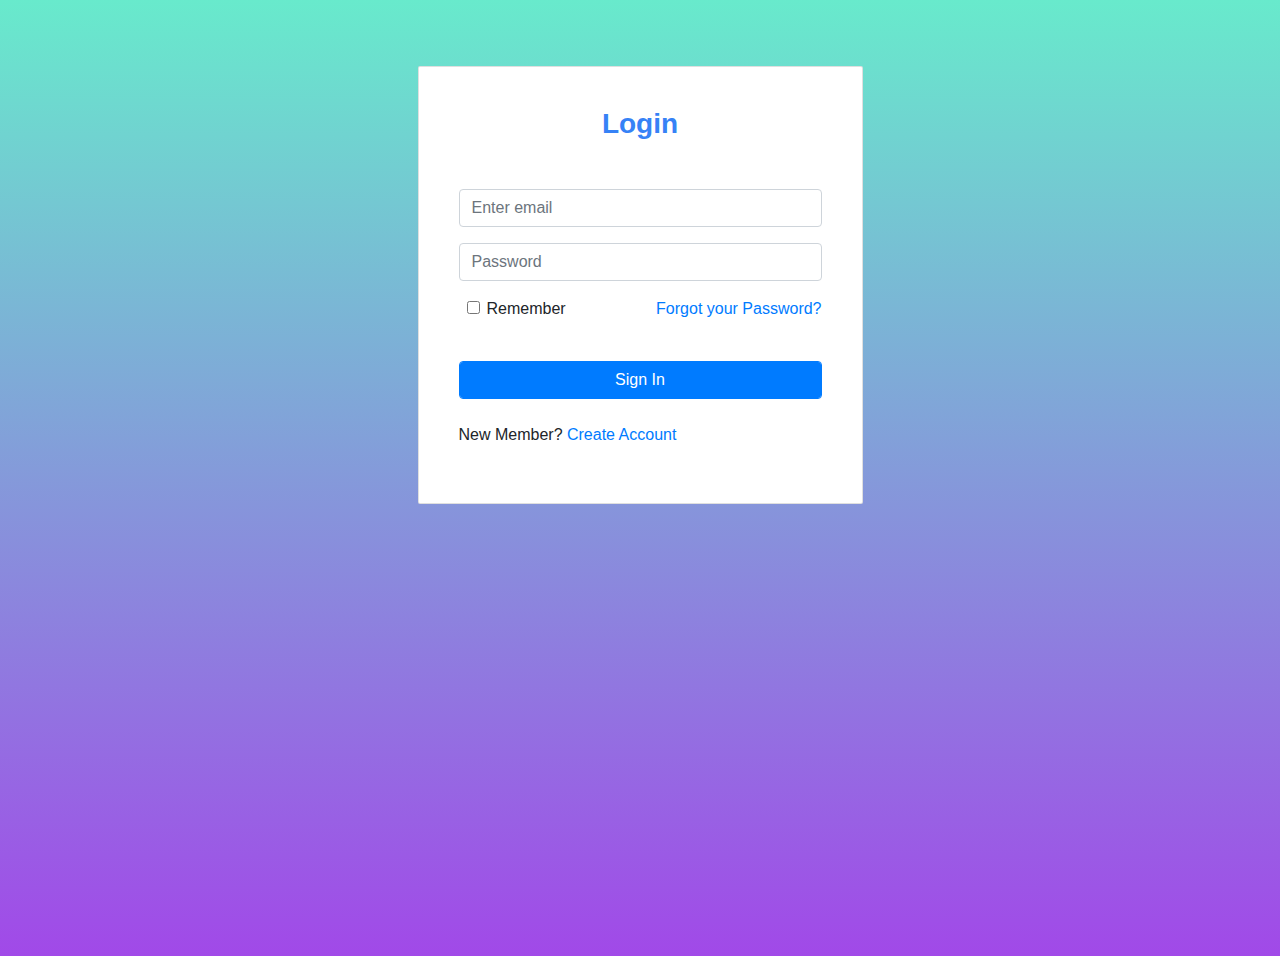
<file: login.html>
<!doctype html>
<html lang="en">
  <head>
    <!-- Required meta tags -->
    <meta charset="utf-8">
    <meta name="viewport" content="width=device-width, initial-scale=1, shrink-to-fit=no">
    <title>Form Login</title>
    <!-- Bootstrap CSS -->
    <link rel="stylesheet" href="https://cdn.jsdelivr.net/npm/bootstrap@4.0.0/dist/css/bootstrap.min.css" integrity="sha384-Gn5384xqQ1aoWXA+058RXPxPg6fy4IWvTNh0E263XmFcJlSAwiGgFAW/dAiS6JXm" crossorigin="anonymous">
    <link rel="stylesheet" href="main.css">
  </head>
  <body>
    <div class="auth">
        <div class="container">
            <div class="row d-flex justify-content-center">
                <div class="col-md-7 col-lg-5">
                    <div class="card">
                        <div class="card-body">
                            <h3 class="mb-5">Login</h3>
                            <form>

                                <div class="form-group">
                                  <input type="email" class="form-control" id="exampleInputEmail1" aria-describedby="emailHelp" placeholder="Enter email">
                                </div>
                                <div class="form-group">
                                  <input type="password" class="form-control" id="exampleInputPassword1" placeholder="Password">
                                </div>
                                <div class="row">
                                    <div class="col-6 text-left">
                                        <div class="form-group form-check ml-2">
                                            <input type="checkbox" class="form-check-input" id="remember">
                                            <label for="remember" class="form-check-label ml=2"> Remember</label>
                                        </div>
                                    </div>
                                    <div class="col-6 text-right">
                                        <a href="forgot.html">Forgot your Password?</a>
                                    </div>
                                </div>
                                <div class="form-group my-4">
                                    <a href="todo.html" class="btn btn-primary form-control">Sign In</a>
                                </div>
                                <p>New Member?<a href="register.html"> Create Account</a></p>
                              </form>

                        </div>
                    </div>
                </div>
            </div>
        </div>
    </div>

    <!-- Optional JavaScript -->
    <!-- jQuery first, then Popper.js, then Bootstrap JS -->
    <script src="https://code.jquery.com/jquery-3.2.1.slim.min.js" integrity="sha384-KJ3o2DKtIkvYIK3UENzmM7KCkRr/rE9/Qpg6aAZGJwFDMVNA/GpGFF93hXpG5KkN" crossorigin="anonymous"></script>
    <script src="https://cdn.jsdelivr.net/npm/popper.js@1.12.9/dist/umd/popper.min.js" integrity="sha384-ApNbgh9B+Y1QKtv3Rn7W3mgPxhU9K/ScQsAP7hUibX39j7fakFPskvXusvfa0b4Q" crossorigin="anonymous"></script>
    <script src="https://cdn.jsdelivr.net/npm/bootstrap@4.0.0/dist/js/bootstrap.min.js" integrity="sha384-JZR6Spejh4U02d8jOt6vLEHfe/JQGiRRSQQxSfFWpi1MquVdAyjUar5+76PVCmYl" crossorigin="anonymous"></script>
  </body>
</html>
</file>
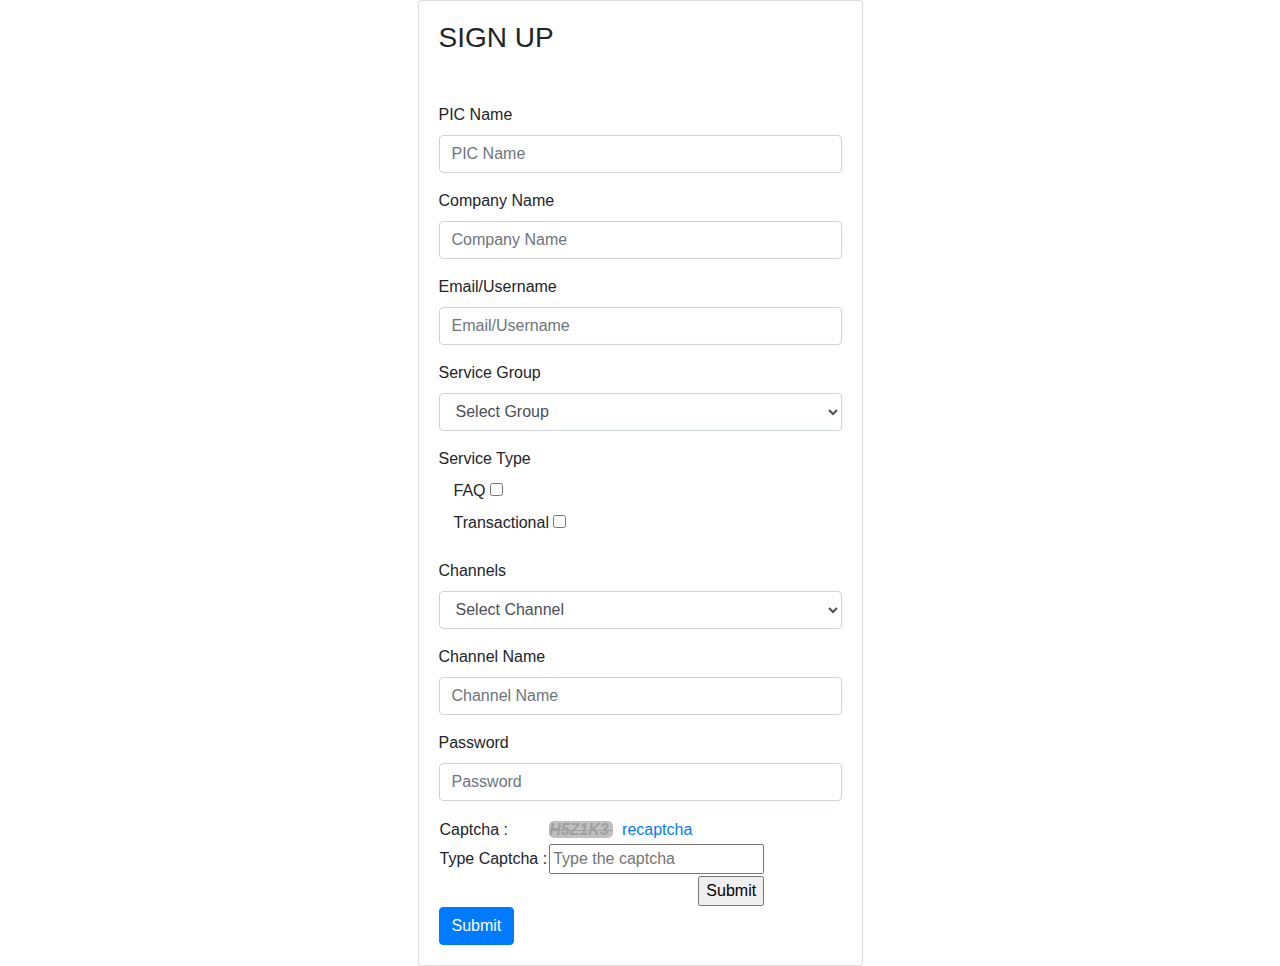
<file: register.html>
<!doctype html>
<html lang="en">

    <head>
        <title>Form Daftar</title>
        <link rel="stylesheet" href="https://stackpath.bootstrapcdn.com/bootstrap/4.4.1/css/bootstrap.min.css">
    </head>

  <body>
    <div class="auth">
        <div class="container">
            <div class="row d-flex justify-content-center">
                <div class="col-md-7 col-lg-5">
                    <div class="card">
                        <div class="card-body">
                            <h3 class="mb-5">SIGN UP</h3>
                            <form name="formPendaftaran" class="daftar" method="post" onsubmit="return validateForm()">

                                <div class="form-group">
                                    <label>PIC Name</label>
                                    <input type="text" name="pic name" placeholder="PIC Name" class="form-control" required maxlength="40" minlength="3">
                                </div>
                                <div class="form-group">
                                    <label>Company Name</label>
                                    <input type="text" name="company name" placeholder="Company Name" class="form-control" required maxlength="40" minlength="3">
                                </div>
                                <div class="form-group">
                                    <label>Email/Username</label>
                                    <input type="email" name="email" placeholder="Email/Username" class="form-control">
                                </div>
                                <div class="form-group">
                                    <label>Service Group</label>
                                    <select name="service group" class="form-control">
                                            <option value="0">Select Group</option>
                                            <option value="1">Shared</option>
                                            <option value="2">Dedicated</option>
                                            <option value="3">OnPrem</option>
                                        </select>
                                </div>
                                <div class="form-group">
                                    <label>Service Type</label>
                                    <label class="container">FAQ
                                      <input type="checkbox">
                                      <span class="checkmark"></span>
                                    </label>
                                    <label class="container">Transactional
                                      <input type="checkbox">
                                      <span class="checkmark"></span>
                                    </label>
                                </div>
                                <script>
                                    function myFunction() {
                                            var x = document.getElementById("channels").value;
                                            if(x.document.display === "none") {
                                                x.document.display = "block";
                                            }
                                            else {
                                                x.document.display = "none";
                                            }
                                        }
                                    </script>
                                    <label>Channels</label>
                                     
                                    <select id="channels" class="form-control" onchange="myFunction()">
                                      <option value="">Select Channel</option>
                                      <option value="Whatsapp">Whatsapp
                                      <option value="Telegram">Telegram
                                      <option value="Slack">Slack
                                      <option value="Coster">Coster
                                      <option value="Custom">Custom
                                    </select>                 
                                    <p id="channel"></p>
                    
                                <div class="form-group">
                                    <label>Channel Name</label>
                                    <input type="channel name" name="channel name" placeholder="Channel Name" class="form-control">
                                </div>
                                <div class="form-group">
                                    <label>Password</label>
                                    <input type="password" name="password" placeholder="Password" class="form-control">
                                </div>
                                <style>
                                    .captcha
                                    { font: italic bold 16px "Comic Sans MS", cursive, sans-serif; 
                                    color:#a0a0a0;background-color:#c0c0c0;
                                    width:100px;border-radius: 5px;
                                    text-align:center;
                                    text-decoration:line-through;
                                    }
                                    .errmsg
                                    {color:#ff0000;}
                                    </style>
                                    <script>
                                    var captcha= new Array ();
                                    function validateRecaptcha(){
                                        var recaptcha= document.getElementById("recaptcha").value;;
                                        var validRecaptcha=0;
                                        for(var z=0; z<6; z++){
                                            if(recaptcha.charAt(z)!= captcha[z]){
                                                validRecaptcha++;
                                            }
                                        }
                                        if (recaptcha == ""){
                                            document.getElementById('errCaptcha').innerHTML = 'Re-Captcha must be filled';
                                        } else if (validRecaptcha>0 || recaptcha.length>6){
                                            document.getElementById('errCaptcha').innerHTML = 'Sorry, Wrong Re-Captcha';
                                        } else{
                                            document.getElementById('errCaptcha').innerHTML = 'OK';
                                        }
                                    }
                                    function createCaptcha(){
                                        for(q=0; q<6 ; q++){
                                            if(q %2 ==0){
                                                captcha[q] = String.fromCharCode(Math.floor((Math.random()*26)+65));
                                            }else{      
                                                captcha[q] = Math.floor((Math.random()*10)+0);
                                            }
                                        }
                                        thecaptcha=captcha.join("");
                                        document.getElementById('captcha').innerHTML=
                                         "<span class='captcha'> " + thecaptcha+ " </span>" + "&nbsp; <a onclick='createCaptcha()' href='#'>recaptcha</a>"; 
                                    }
                                    </script>
                                    </head>
                                    <body>
                                    <table>
                                    <tr><td>Captcha : </td>
                                        <td id="captcha">
                                        <script> createCaptcha(); </script>
                                        </td>
                                    </tr>
                                    <tr>
                                        <td>Type Captcha : </td>
                                        <td><input type="text" name="recaptcha" id="recaptcha" placeholder="Type the captcha"/></td>
                                        <td id="errCaptcha" class="errmsg"></td>
                                    </tr>
                                    <tr>
                                        <td colspan="2" style="text-align:right;">
                                            <input type="button" value="Submit" onClick="validateRecaptcha()"/>
                                        </td>
                                    </tr>
                                    </table>
                                
                                <button type="submit" class="btn btn-primary">Submit</button>
                                
                              </form>
                        </div>
                    </div>
                </div>
            </div>
        </div>
    </div>
    <script>
        function validateForm() {
            if (document.forms["formPendaftaran"]["pic name"].value == "") {
                alert("PIC Name Can't Be Empty");
                document.forms["formPendaftaran"]["pic name"].focus();
                return false;
            }
            if (document.forms["formPendaftaran"]["company name"].value == "") {
                alert("Company Name Can't Be Empty");
                document.forms["formPendaftaran"]["company name"].focus();
                return false;
            }
            if (document.forms["formPendaftaran"]["email"].value == "") {
                alert("Email Cannot Be Empty");
                document.forms["formPendaftaran"]["email"].focus();
                return false;
            }
            if (document.forms["formPendaftaran"]["service group"].selectedIndex < 1) {
                alert("Select Group");
                document.forms["formPendaftaran"]["service group"].focus();
                return false;
            }
            if (document.forms["formPendaftaran"]["channels"].selectedIndex < 1) {
                alert("Select Channel");
                document.forms["formPendaftaran"]["channels"].focus();
                return false;
            }
            if (document.forms["formPendaftaran"]["password"].value == "") {
                alert("Password Can't Be Empty");
                document.forms["formPendaftaran"]["password"].focus();
                return false;
            }
            if (document.forms["formPendaftaran"]["captcha"].value == "") {
                alert("Re-Captcha must be filled");
                document.forms["formPendaftaran"]["captcha"].focus();
                return false;
            }
        }
        function demo() {
            const toggleBtn = document.querySelector('5');
            const divList = document.querySelector('channel name');

            toggleBtn.addEventListener('click', () => {
                if(divList.style.display === 'none') {
                    divList.style.display = 'block';
                } else {
                    divList.style.display = 'none';
                }
            })
        }

        
    </script>
</body>

</html>
</file>
<file: main.css>
*{
    margin: 0;
    padding: 0;
    box-sizing: border-box;
    font-family: 'Poppins', sans-serif;
  }
  body{
    width: 100%;
    height: 100vh;
    overflow: hidden;
    background: linear-gradient(to bottom, #68EACC 0%, #a149e8 100%);
  }

.auth{
    padding: 10px;
    margin-top: 3.5rem;
}

.auth .card{
    box-shadow: -8px 12px 18px 0 rgb(25, 42, 70, 0,13);
    margin-bottom: 2.2rem;
    border-radius: 2px;
    padding: 20px;
}

.auth h3{
    text-align: center;
    font-weight: 600;
    color: #3682f6;
}
</file>
